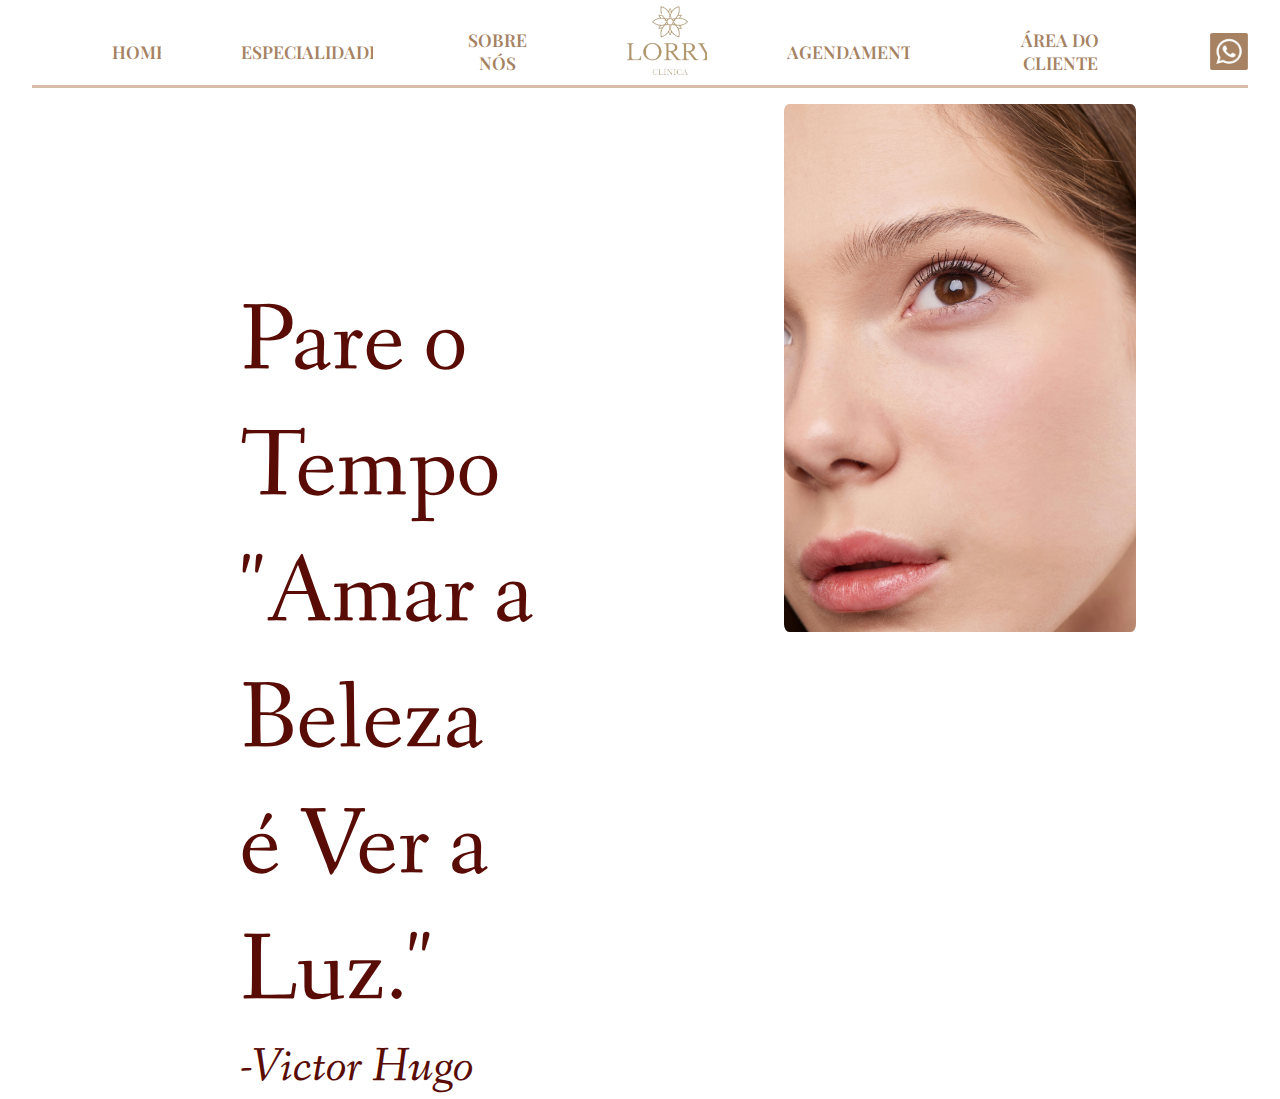
<file: index.html>
<html lang="en">
<head>
    <meta charset="UTF-8">
    <meta name="viewport" content="width=device-width, initial-scale=1.0">
    <link rel="stylesheet" href="style.css">
    <link rel="preconnect" href="https://fonts.gstatic.com" crossorigin>
    <link href="https://fonts.googleapis.com/css2?family=Fanwood+Text:ital@0;1&display=swap" rel="stylesheet">
    <link rel="preconnect" href="https://fonts.googleapis.com">
    <link rel="preconnect" href="https://fonts.gstatic.com" crossorigin>
    <link href="https://fonts.googleapis.com/css2?family=Playfair+Display:ital,wght@0,400..900;1,400..900&display=swap" rel="stylesheet">
    <title>Clínica Lorry</title>
    <link rel="icon" type="image/x-icon" href="icons/tab.png">
</head>
<body>
        <div id="menu">
            <ul id="itens">
                <li><a href="#">HOME</a></li>
                <li><a href="especialidades.html">ESPECIALIDADES</a></li>
                <li><a href="about.html">SOBRE NÓS</a></li>
                <li><img id="logo" src="images/logo2.png"></li>
                <li><a href="agendamento.html">AGENDAMENTO</a></li>
                <li><a href="áreacliente.html">ÁREA DO CLIENTE</a></li>
                <li class="icon-zap" ><a href="https://web.whatsapp.com/" target="_blank"><img src="icons/whats.png" style="padding-right: 0;"></li></a> 
            </ul>
        </div>

        <div id="retangulo"></div>

        <div id="container">
            <p style="font-size: 6em; margin-top: 2em;">Pare o Tempo<br>
            "Amar a Beleza<br>é Ver a Luz."<br><i style="font-weight: lighter; font-size: 0.5em;">-Victor Hugo</i>
            </p>
            <img src="images/cover.jpg" >
        </div>
</body>
</html>
</file>
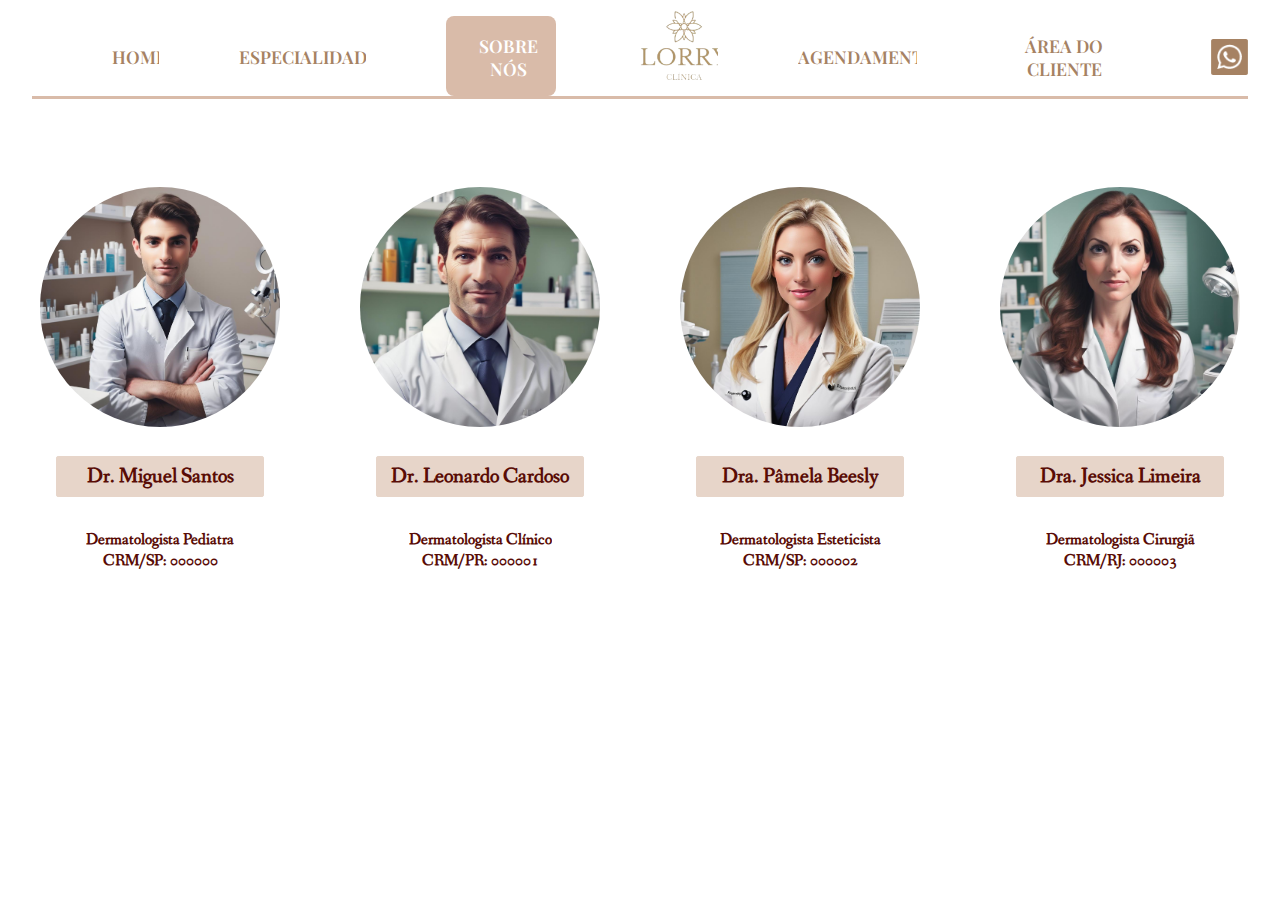
<file: about.html>
<html lang="en">
<head>
    <meta charset="UTF-8">
    <meta name="viewport" content="width=device-width, initial-scale=1.0">
    <link rel="stylesheet" href="about.css">
    <link rel="preconnect" href="https://fonts.gstatic.com" crossorigin>
    <link href="https://fonts.googleapis.com/css2?family=Fanwood+Text:ital@0;1&display=swap" rel="stylesheet">
    <link rel="preconnect" href="https://fonts.googleapis.com">
    <link rel="preconnect" href="https://fonts.gstatic.com" crossorigin>
    <link href="https://fonts.googleapis.com/css2?family=Playfair+Display:ital,wght@0,400..900;1,400..900&display=swap" rel="stylesheet">
    <title>Clínica Lorry</title>
    <link rel="icon" type="image/x-icon" href="icons/tab.png">
</head>
<body>
        <div id="menu">
            <ul id="itens">
                <li><a href="index.html">HOME</a></li>
                <li><a href="especialidades.html">ESPECIALIDADES</a></li>
                <li style="width: 8em; padding-bottom: 1em; margin-top: 1em; text-align: center; justify-content: center; background-color:#D9BBA9; border-radius: 0.5em;"><a href="about.html"  style="text-align: center;color: white; padding-left: 0.8em;">SOBRE NÓS</a></li>
                <li><img id="logo" src="images/logo2.png"></li>
                <li><a href="agendamento.html">AGENDAMENTO</a></li>
                <li><a href="áreacliente.html">ÁREA DO CLIENTE</a></li>
                <li class="icon-zap" ><a href="https://web.whatsapp.com/" target="_blank"><img src="icons/whats.png" style="padding-right: 0;"></li></a> 
            </ul>
        </div>
        <div id="retangulo"></div>
        

        <div id="container">
            
                <div class="borda">
                    <img class="medico" src="images/miguel.png">
                    <h4>Dr. Miguel Santos</h4>
                    <p>Dermatologista Pediatra<br>
                    CRM/SP: 000000</p>
                </div>


                <div class="borda">
                    <img class="medico" src="images/leonardo.png">
                    <h4>Dr. Leonardo Cardoso</h4>
                    <p>Dermatologista Clínico<br>
                    CRM/PR: 000001</p>
                </div>
                <div class="borda">
                    <img class="medico" src="images/pamela.png">
                    <h4>Dra. Pâmela Beesly</h4>
                    <p>Dermatologista Esteticista<br>
                    CRM/SP: 000002</p>
                </div>

                <div class="borda">
                    <img class="medico" src="images/jessica.png">
                    <h4>Dra. Jessica Limeira</h4>
                    <p>Dermatologista Cirurgiã<br>
                    CRM/RJ: 000003</p>
                </div>

        </div>
</body>
</html>
</file>
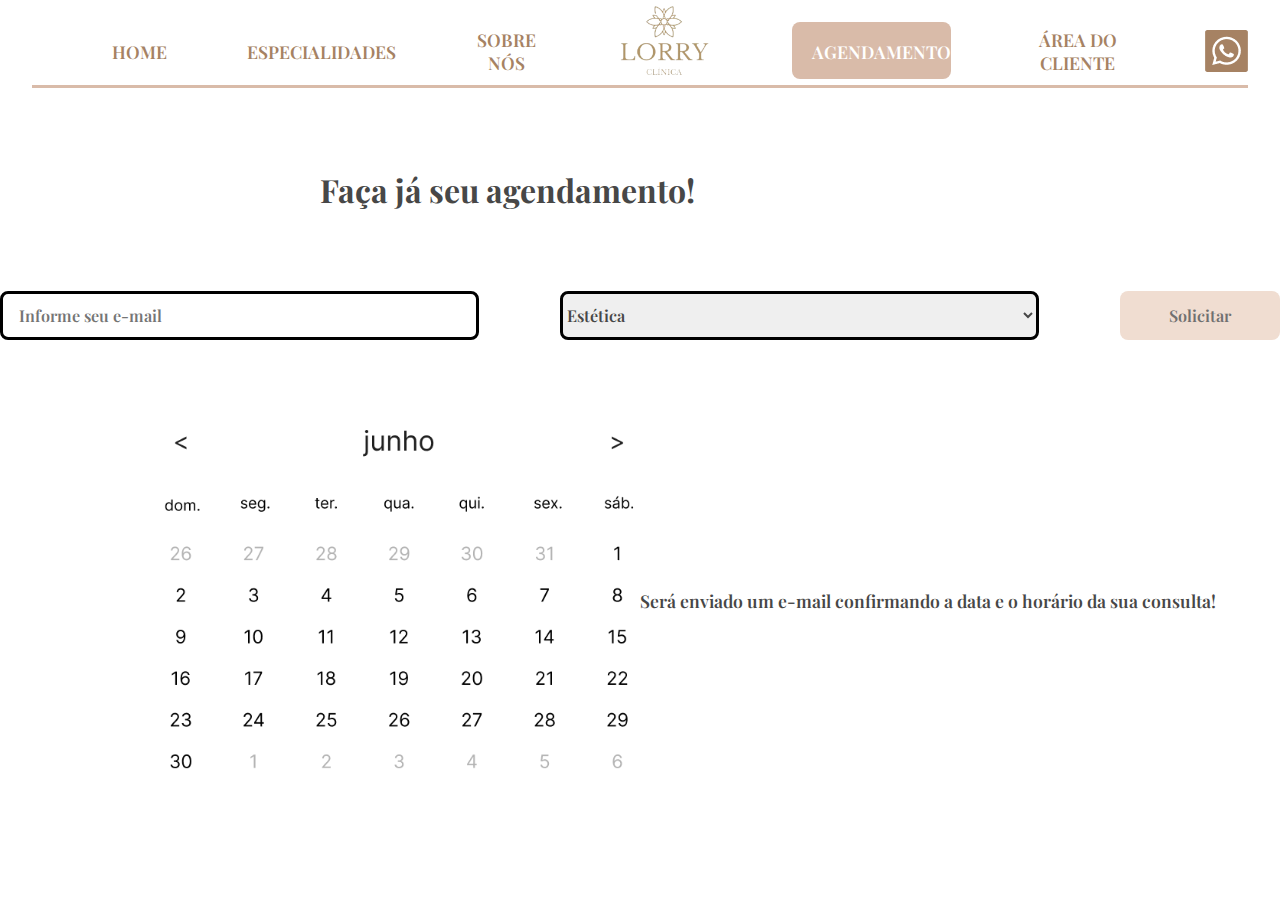
<file: agendamento.html>
<html lang="en">
<head>
    <meta charset="UTF-8">
    <meta name="viewport" content="width=device-width, initial-scale=1.0">
    <link rel="stylesheet" href="agendamento.css">
    <link rel="preconnect" href="https://fonts.gstatic.com" crossorigin>
    <link href="https://fonts.googleapis.com/css2?family=Fanwood+Text:ital@0;1&display=swap" rel="stylesheet">
    <link rel="preconnect" href="https://fonts.googleapis.com">
    <link rel="preconnect" href="https://fonts.gstatic.com" crossorigin>
    <link href="https://fonts.googleapis.com/css2?family=Playfair+Display:ital,wght@0,400..900;1,400..900&display=swap" rel="stylesheet">
    <title>Clínica Lorry</title>
    <link rel="icon" type="image/x-icon" href="icons/tab.png">
</head>
<body>
        <div id="menu">
            <ul id="itens">
                <li><a href="index.html">HOME</a></li>
                <li><a href="especialidades.html">ESPECIALIDADES</a></li>
                <li><a href="about.html">SOBRE NÓS</a></li>
                <li><img id="logo" src="images/logo2.png"></li>
                <li style="width: 11em; padding-bottom: 1em; margin-top: 1em; text-align: center; justify-content: center; background-color:#D9BBA9; border-radius: 0.5em;"><a href="#" style="text-align: center;color: white; padding-left: 1.1em;">AGENDAMENTO</a></li>
                <li><a href="áreacliente.html">ÁREA DO CLIENTE</a></li>
                <li class="icon-zap" ><a href="https://web.whatsapp.com/" target="_blank"><img src="icons/whats.png" style="padding-right: 0;"></li></a> 
            </ul>
        
        </div>
        <div id="container">
            <div id="retangulo"></div>
        </div>

        <div id="content">
            <h1>Faça já seu agendamento!</h1>
        </div>
        <div id="agenda">
            <input type="email" placeholder="Informe seu e-mail">
            <select name="Selecione uma Especialidade" id="spec">
                <option value="Estética">Estética</option>
                <option value="Pediatria">Pediatria</option>
                <option value="Clínica">Clínica</option>
                <option value="Manipulação">Manipulação</option>
            </select>
            <input type="submit" value="Solicitar" style="background-color: #f0ddd1; width: 10em; border: none; padding-left: 0;">
        </div>
        <div id="calendario">
            <img src="images/calendario.png">
            <p>Será enviado um e-mail confirmando a data e o horário da sua consulta!</p>
        </div>

</body>
</html>
</file>
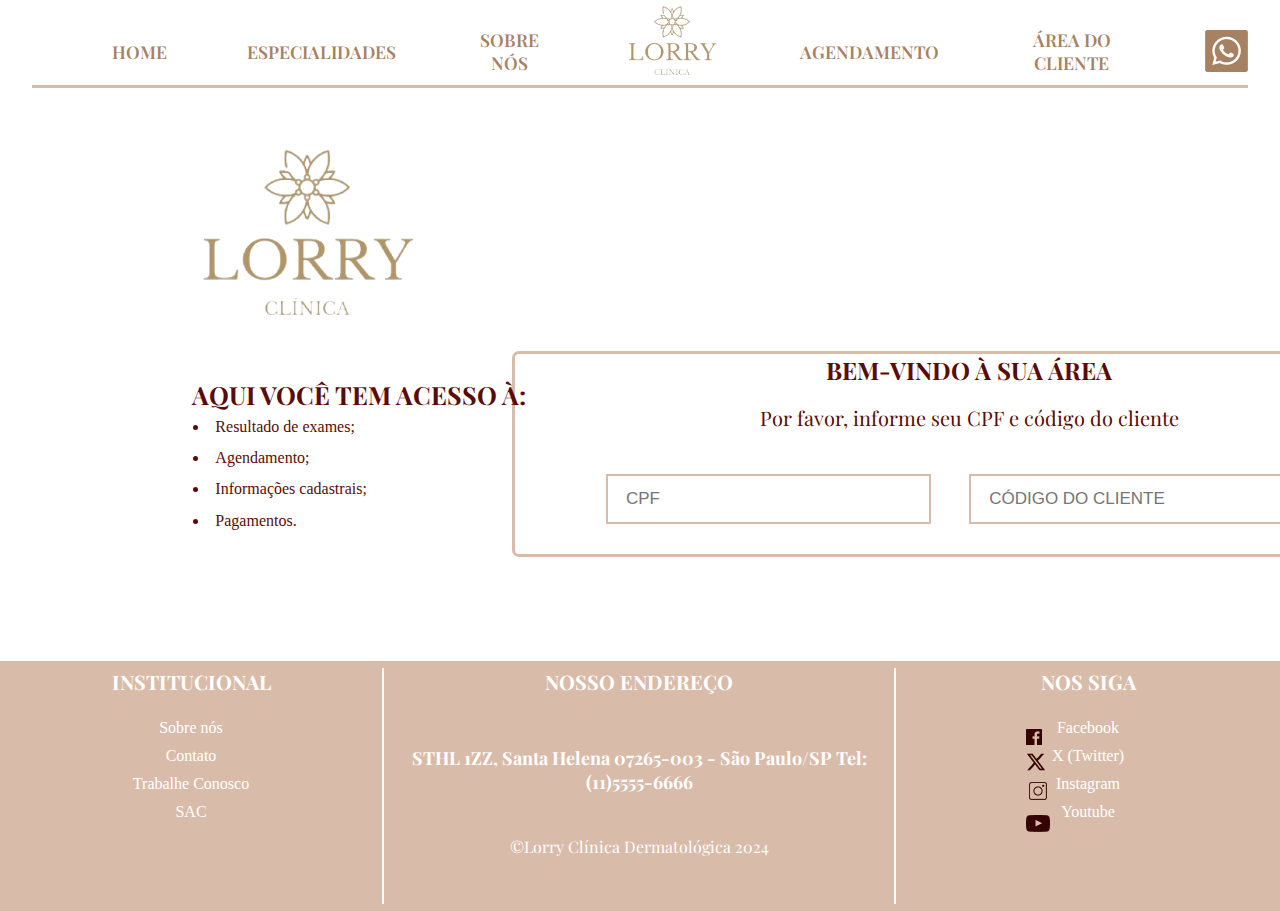
<file: áreacliente.html>
<html lang="en">

<head>
    <meta charset="UTF-8">
    <meta name="viewport" content="width=device-width, initial-scale=1.0">
    <link rel="stylesheet" href="área.css">
    <link rel="preconnect" href="https://fonts.gstatic.com" crossorigin>
    <link href="https://fonts.googleapis.com/css2?family=Fanwood+Text:ital@0;1&display=swap" rel="stylesheet">
    <link rel="preconnect" href="https://fonts.googleapis.com">
    <link rel="preconnect" href="https://fonts.gstatic.com" crossorigin>
    <link href="https://fonts.googleapis.com/css2?family=Playfair+Display:ital,wght@0,400..900;1,400..900&display=swap"
        rel="stylesheet">
    <title>Clínica Lorry</title>
    <link rel="icon" type="image/x-icon" href="icons/tab.png">
</head>

<body>
    <div id="menu">
        <ul id="itens">
            <li><a href="index.html">HOME</a></li>
            <li><a href="especialidades.html">ESPECIALIDADES</a></li>
            <li><a href="about.html">SOBRE NÓS</a></li>
            <li><img id="logo" src="images/logo2.png"></li>
            <li><a href="agendamento.html">AGENDAMENTO</a></li>
            <li><a href="áreacliente.html">ÁREA DO CLIENTE</a></li>
            <li class="icon-zap"><a href="https://web.whatsapp.com/" target="_blank"><img src="icons/whats.png"
                        style="padding-right: 0;"></li></a>
        </ul>
    </div>

    <div id="retangulo"></div>

    <div class="área-cliente">
        <div id="quadrado">
            <input type="text" placeholder="CPF" id="CPF">
        </div>

        <input type="text" placeholder="CÓDIGO DO CLIENTE" id="CÓDIGO">

        <section class="texto">
            <h3>BEM-VINDO À SUA ÁREA</h3>
            <p>Por favor, informe seu CPF e código do cliente</p>
        </section>

        <div id="icon-sair">
            <img src="icons/entrar.png">
        </div>

    </div>

    <div class="logo"><img src="images/logo2.png" alt="logo"></div>

    <div class="container">
        <h2>AQUI VOCÊ TEM ACESSO À:</h2>
        <ul>
            <li>Resultado de exames;</li>
            <li>Agendamento;</li>
            <li>Informações cadastrais;</li>
            <li>Pagamentos.</li>
        </ul>
    </div>

    <footer>
        <div class="boxs" style="height: 236px; width: 30%; border-right: 2px solid white;">
<h2>INSTITUCIONAL</h2>
<ul>
    <li>Sobre nós</li>
    <li>Contato</li>
    <li>Trabalhe Conosco</li>
    <li>SAC</li>
</ul>
        </div>

        <div class="boxs" style="height: 236px; width: 40%; border-right: 2px solid white;">
<h2>NOSSO ENDEREÇO</h2>
<h4>STHL 1ZZ, Santa Helena
    07265-003 - São Paulo/SP Tel: (11)5555-6666</h4>
    <p>©Lorry Clínica Dermatológica 2024</p>
        </div>

        <div class="boxs" style="height: 236px; width: 30%;">
            <h2>NOS SIGA</h2>
            <ul>
                <li>Facebook</li>
                <li>X (Twitter)</li>
                <li>Instagram</li>
                <li>Youtube</li>
            </ul>

        </div>

    </footer>
    <div class="icons-redes">
        <ul>
            <li><img src="icons/facebook.png" alt=""></li>
            <li><img src="icons/x.png" alt=""></li>
            <li><img src="icons/instagram.png" alt=""></li>
            <li><img src="icons/youtube.png" alt=""></li>
        </ul>
    </div>
    
</body>

</html>
</file>
<file: style.css>
*{
    margin: 0;
    padding: 0;
    box-sizing: border-box;
    list-style: none;
    text-decoration: none;
    overflow: hidden;
}


#menu{
    width: 100%;
    font-family: "Fanwood Text", serif;
    font-weight: 600;
    font-style: normal;
    color: #590C05;
    text-align: center;
    display: flex;
    text-decoration: none;
    justify-content: center;
}

#itens{
    font-family: "Fanwood Text", serif;
    font-weight: 600;
    font-style: normal;
    color: #590C05;
    text-align: center;
    display: flex;
    align-self: center;
}

#menu > ul{
    flex-direction: row;
    align-items: center;
    margin-left: 2em;
    margin-right: 2em;
}

#menu > ul > li{
    margin-left: 5em;
}

a{
    font-family: "Playfair Display", serif;
    font-weight: 600;
    font-style: normal;
    color: #A68263;
    text-align: center;
    display: flex;
    text-decoration: none;
    font-size: 1.1em;
    margin-top: 1em;
    align-content: space-around;
}

#logo{
    width: 6em;
}
#container{
    width: 100%;
    display: flex;
    justify-content: center;
}
#retangulo{
    width: 95%;
    height: 0.2em;
    background-color: #D9BBA9;
    display: block;
    border: 0;
    margin-left: auto;
    margin-right: auto;
}

#container{
    left: 0;
    display: grid;
    grid-template-columns: 1fr 1fr;
    font-family: "Fanwood Text", serif;
    font-weight: 500;
    font-style: normal;
    color: #590C05;
    
}

#container > img{
    width: 55%;
    border-radius: 1.5%;
    justify-self: center;
    margin-top: 1em;
    margin-bottom: 1em;

}

#container > p{
    margin: 0;
    margin-left: 2.5em;
    text-align: left;
}
</file>
<file: about.css>
*{
    margin: 0;
    padding: 0;
    box-sizing: border-box;
    list-style: none;
    text-decoration: none;
    overflow: hidden;
}


#menu{
    width: 100%;
    font-family: "Fanwood Text", serif;
    font-weight: 600;
    font-style: normal;
    color: #590C05;
    text-align: center;
    display: flex;
    text-decoration: none;
    justify-content: center;
}

#itens{
    font-family: "Fanwood Text", serif;
    font-weight: 600;
    font-style: normal;
    color: #590C05;
    text-align: center;
    display: flex;
    align-self: center;
}

#menu > ul{
    flex-direction: row;
    align-items: center;
    margin-left: 2em;
    margin-right: 2em;
}

#menu > ul > li{
    margin-left: 5em;
}

a{
    font-family: "Playfair Display", serif;
    font-weight: 600;
    font-style: normal;
    color: #A68263;
    text-align: center;
    display: flex;
    text-decoration: none;
    font-size: 1.1em;
    margin-top: 1em;
    align-content: space-around;
}

#logo{
    width: 6em;
}

#retangulo{
    width: 95%;
    height: 0.2em;
    background-color: #D9BBA9;
    display: block;
    border: 0;
    margin-left: auto;
    margin-right: auto;
    
    
}

#container{
    left: 0;
    display: grid;
    grid-template-columns: 1fr 1fr 1fr 1fr;
    font-family: "Fanwood Text", serif;
    font-weight: 600;
    font-style: normal;
    color: #590C05;
    margin-bottom: 0;
    justify-content: center;
    justify-items: center;
    margin-top: 5em;
    
}

.borda{
    width: 20em;
    display: grid;
    justify-self: center;
    justify-items: center;
}





h4{
    border: 0.05em solid #E7D5C9;
    background-color: #E7D5C9;
    border-radius: 0.1em;
    width: 10em;
    margin-top: 1em;
    text-align: center;
    justify-self: center;
    font-size: 1.3em;
    height: 2em;
    align-content: center;
}


.medico{
    width: 80%;
    margin: 0;
    justify-items: center;
    border-radius: 100%;
    padding: 0.5em;
}

p{
    text-align: center;
    margin-top: 2em;
}
</file>
<file: agendamento.css>
*{
    margin: 0;
    padding: 0;
    box-sizing: border-box;
    list-style: none;
    text-decoration: none;
}


#menu{
    width: 100%;
    font-family: "Fanwood Text", serif;
    font-weight: 600;
    font-style: normal;
    color: #590C05;
    text-align: center;
    display: flex;
    text-decoration: none;
    justify-content: center;
}

#itens{
    font-family: "Fanwood Text", serif;
    font-weight: 600;
    font-style: normal;
    color: #590C05;
    text-align: center;
    display: flex;
    align-self: center;
}

#menu > ul{
    flex-direction: row;
    align-items: center;
    margin-left: 2em;
    margin-right: 2em;
}

#menu > ul > li{
    margin-left: 5em;
}

a{
    font-family: "Playfair Display", serif;
    font-weight: 600;
    font-style: normal;
    color: #A68263;
    text-align: center;
    display: flex;
    text-decoration: none;
    font-size: 1.1em;
    margin-top: 1em;
    align-content: space-around;
}

#logo{
    width: 6em;
}
#container{
    width: 100%;
    display: flex;
    justify-content: center;
}
#retangulo{
    width: 95%;
    height: 0.2em;
    background-color: #D9BBA9;
    border: 0;
}

#agenda{
    display: flex;
    justify-content: center;
    font-size: 10em;
    margin-top: 0.5em;
}

#content{
    margin-top: 5em;
    font-family: "Playfair Display", serif;
    font-weight: lighter;
    font-style: normal;
    color: #474747;
    font-size: 1em;
    margin-left: 20em;
    
}



#spec{
    width: 30em;
    height: 3em;
    border: solid 0.2em black;
    border-radius: 0.5em;
    margin-left: 5em;
    margin-right: 5em;
    font-size: 0.101em;
    font-family: "Playfair Display", serif;
    font-weight: 600;
    font-style: normal;
    color: #474747;
}

input{
    padding-left: 1em;

}

input{
    width: 30em;
    height: 3em;
    border: solid 0.2em black;
    border-radius: 0.5em;
    font-size: 0.101em;
    font-family: "Playfair Display", serif;
    font-weight: 600;
    font-style: normal;
    color: #707070;
}

#calendario{
    display: grid;
    grid-template-columns: 1fr 1fr;
    align-items: center;
    justify-content: center;
    margin-top: 5em;
}

#calendario > img{
    width: 30em;
    justify-self: center;
    margin-left: 10em;
}

#calendario > p{
    font-family: "Playfair Display", serif;
    font-weight: 600;
    font-style: normal;
    color: #474747;
    font-size: 1.1em;
}
</file>
<file: área.css>
*{
  margin: 0;
  padding: 0;
  box-sizing: border-box;

  
}


#menu{
  width: 100%;
  font-family: "Fanwood Text", serif;
  font-weight: 600;
  font-style: normal;
  color: #590C05;
  text-align: center;
  display: flex;
  text-decoration: none;
  justify-content: center;
  
}

#itens{
  font-family: "Fanwood Text", serif;
  font-weight: 600;
  font-style: normal;
  color: #590C05;
  text-align: center;
  display: flex;
  align-self: center;
}

#menu > ul{
  flex-direction: row;
  align-items: center;
  margin-left: 2em;
  margin-right: 2em;
  list-style-type: none;
}

#menu > ul > li{
  margin-left: 5em;
}

a{
  font-family: "Playfair Display", serif;
  font-weight: 600;
  font-style: normal;
  color: #A68263;
  text-align: center;
  display: flex;
  text-decoration: none;
  font-size: 1.1em;
  margin-top: 1em;
  align-content: space-around;
}

#logo{
  width: 6em;
}
#container{
  width: 100%;
  display: flex;
  justify-content: center;
  
}
#retangulo{
  width: 95%;
  height: 0.2em;
  background-color: #D9BBA9;
  display: block;
  border: 0;
  margin-left: auto;
  margin-right: auto;
}
.área-cliente{

position: absolute;
width: 914px;
height: 206px;
left: 40%;
top: 39%;
/* background-color: rgb(240, 216, 216); */
border: 3px solid #D9BBA9;
border-radius: 7px;
 align-items: center; 


}
#icon-sair{
    right: 4%;
    position: absolute;
    top: 60%;
}

.texto h3{
    font-size: 24px;
    font-family: "playfair display";
    color: #590C05;
    display: flex;
    justify-content: center;
    
    
}
.texto p{
    font-size: 20px;
    font-family: "playfair display";
    color: #590C05;
    display: flex;
    justify-content: center;
    padding-top: 2%;
}


#CPF{
  border: 2px solid #D9BBA9 ;
  width: 325px;
  height: 50px;
  top: 60%;
  left: 10%;
  position: absolute;
  font-size: 17px;
  padding: 2%;
  
  
}


#CÓDIGO{
  width: 325px;
  height: 50px;
  position: absolute;
  top: 60%;
  left: 50%;
  border: 2px solid #D9BBA9 ;
  font-size: 17px;
  padding: 2%;
}

.logo img{
  width: 230px;
  height: 190px;
}

.logo{
  position: absolute;
  top: 15%;
  left: 15%;
}
  .container{
    position: absolute;
    top: 42%;
    left: 15%;
    
    
    
    
  }

  .container h2{
    font-size: 25px;
    color: #590C05;
    font-family: "playfair display";
    
    
    
  }
  .container ul li{
    padding: 2%;
    margin-left: 5%;
    color: #590C05;
    

    
  }

  footer{
    display: flex;
    width: 100%;
    align-items: center;
    top: 73.4%;
    position: absolute;
    min-height: 250px;
    background-color: #D9BBA9;
  }
  .boxs{
    text-align: center;
    color: #FFFFFF  ;
  }
  .boxs h2{
    font-family: "playfair display";
    font-size: 20px;
    display: flex;
    justify-content: center;
  }
  .boxs h4{
    margin-top: 10%;
    font-family: "playfair display";
    font-size: 18px;
    height: 5em;
  }
  .boxs p{
    font-family: "playfair display";
    
  
  }
  .boxs ul li{
    list-style-type: none;
    padding: 5px;
    font-size: 16px;
  }
  .boxs ul{
    margin-top: 5%;
  }
  .icons-redes{
    width: 25px;
    height: 100px;
    top: 71%;
    left: 80%;
    position: relative;
  }

  .icons-redes ul li{
    padding: 2px;
    list-style-type: none;
  }
</file>
